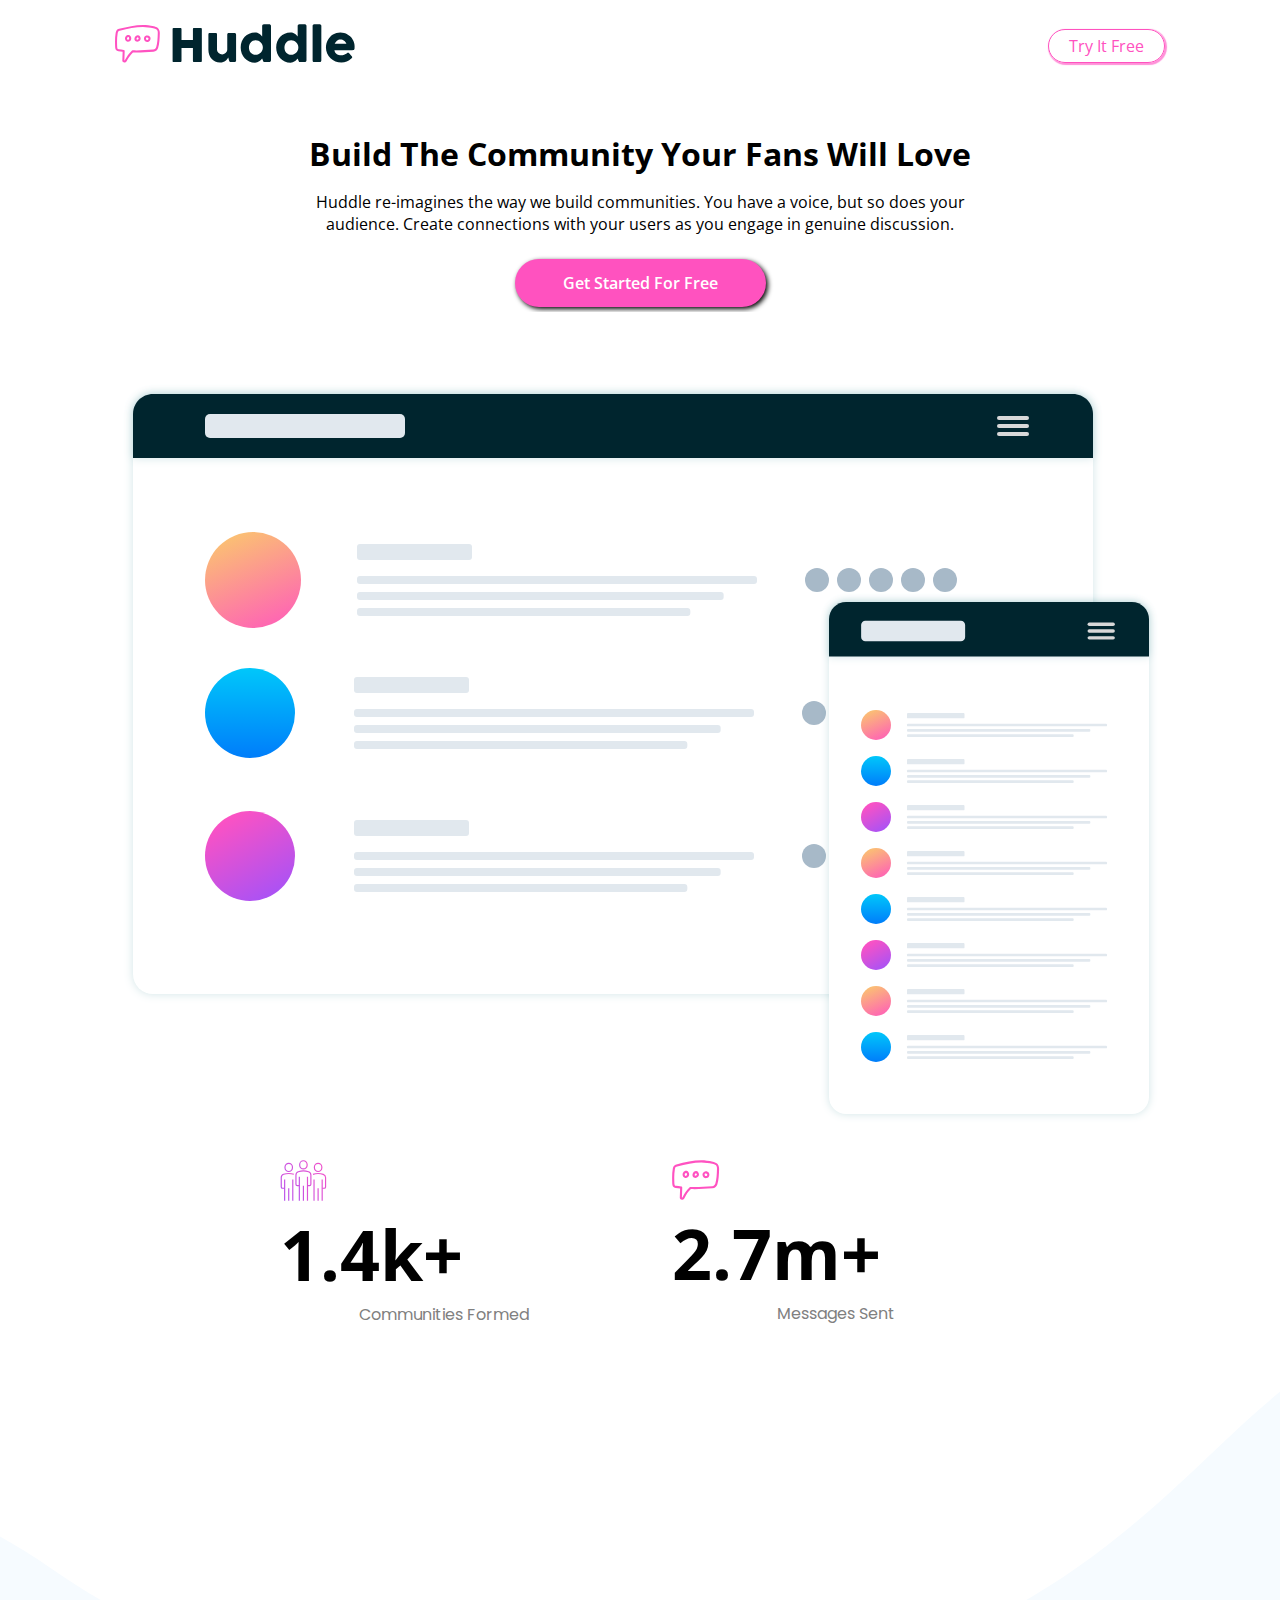
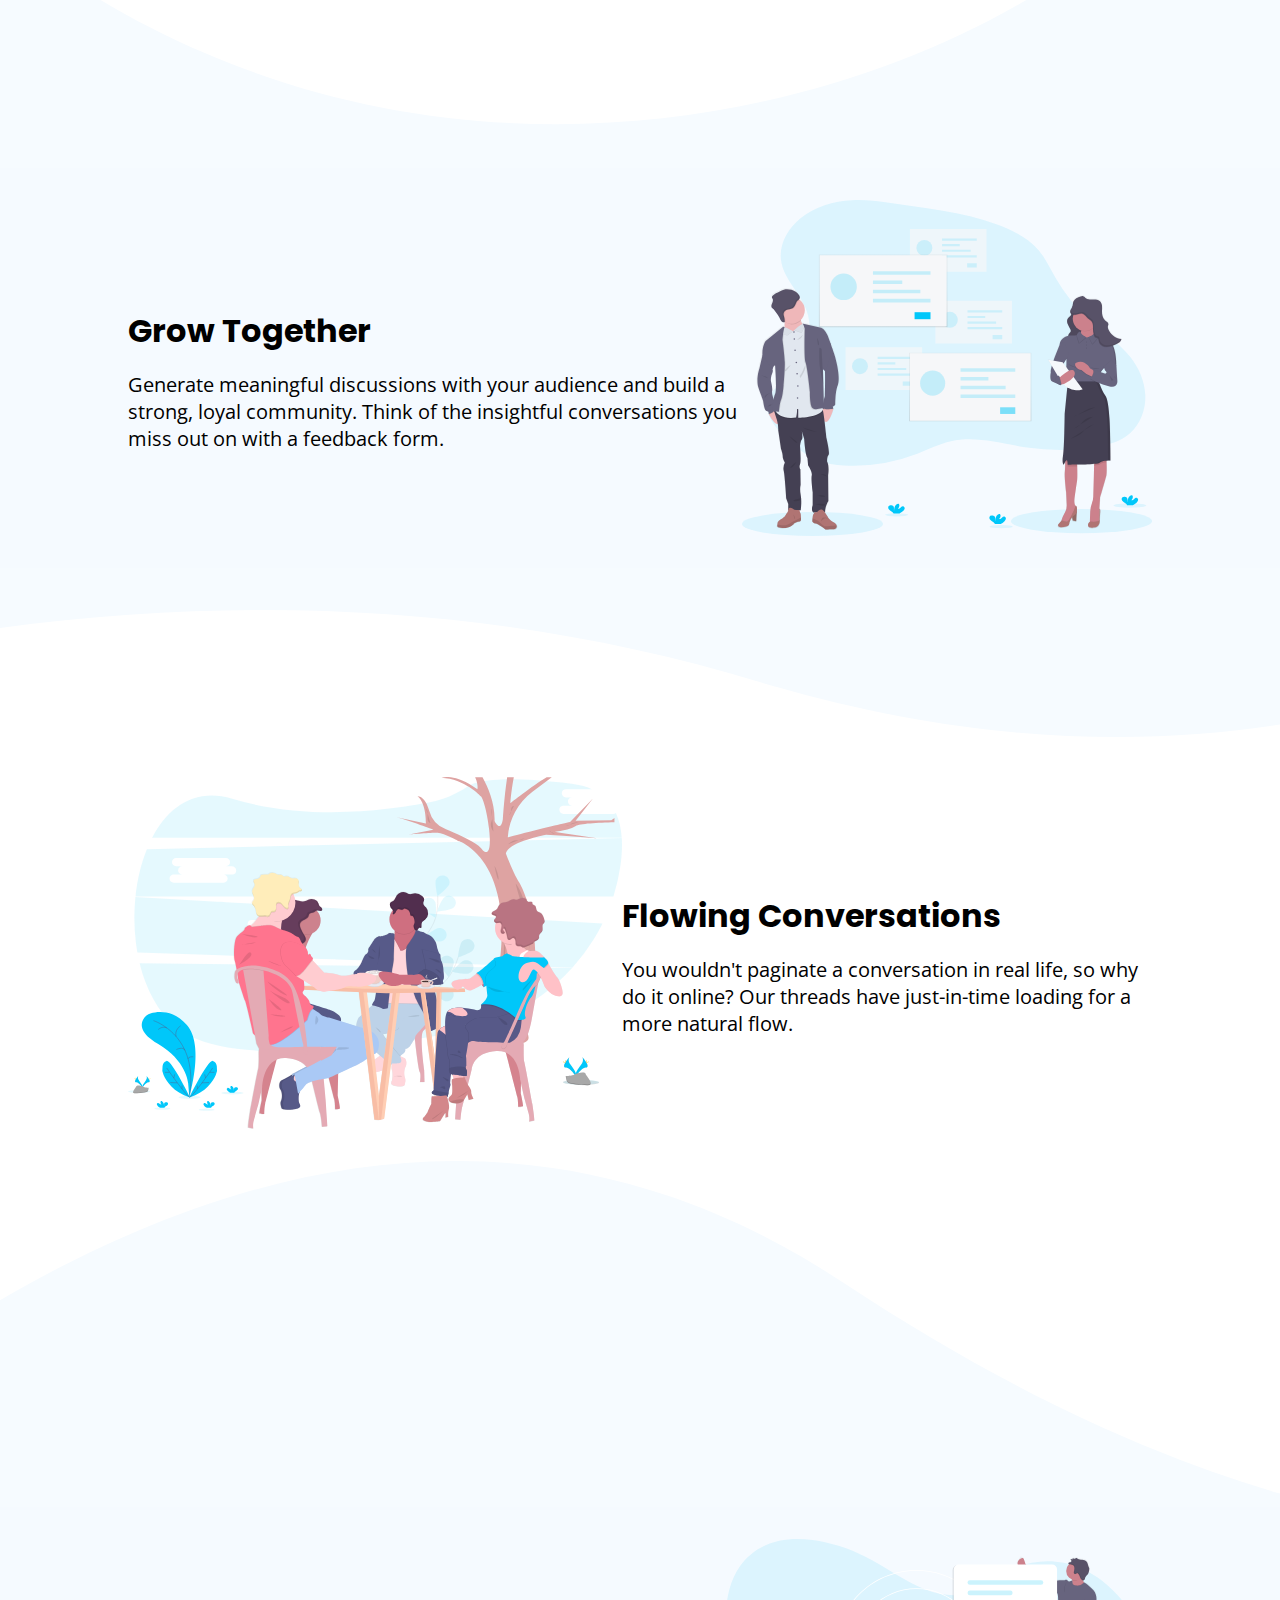
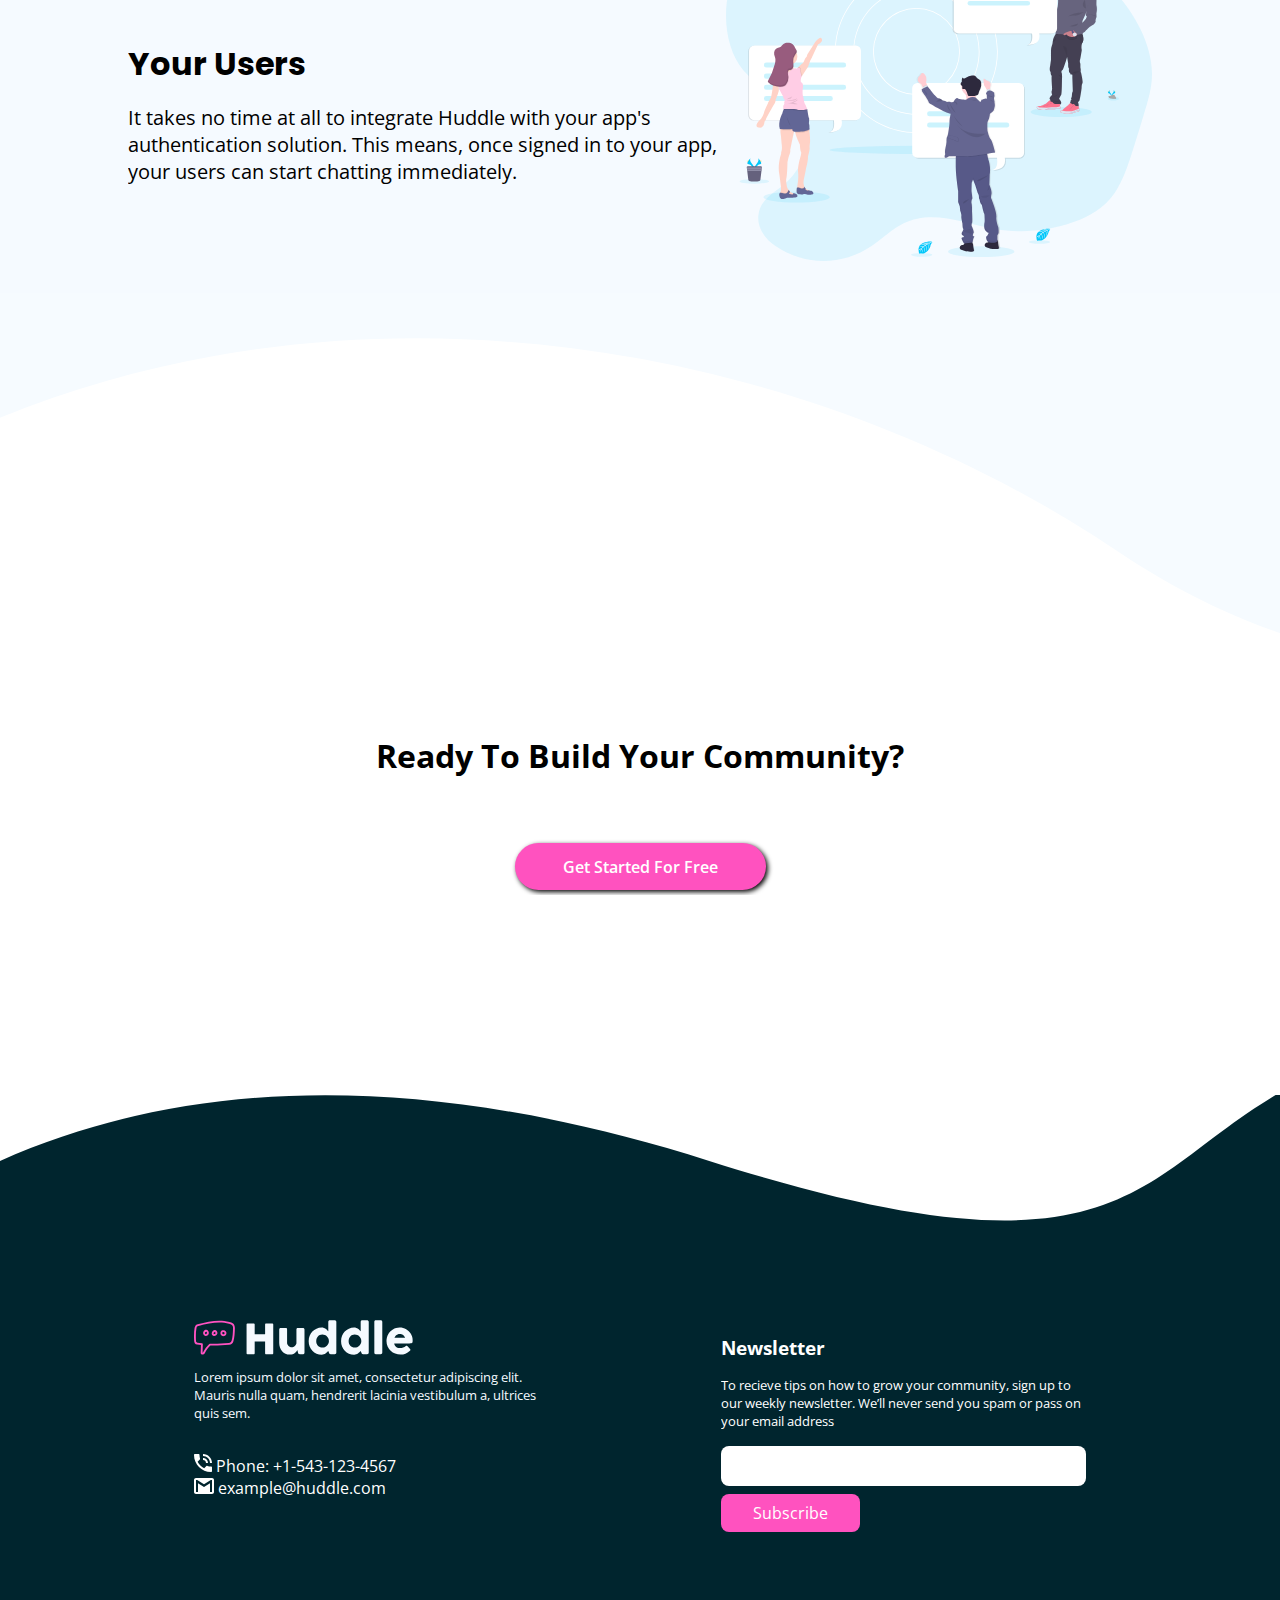
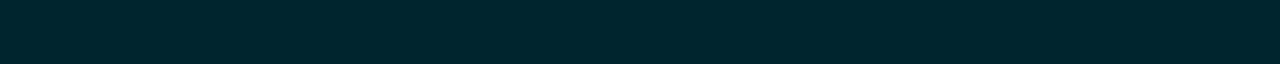
<file: reto-landing-equipo-enero/index.html>
<!DOCTYPE html>
<html lang="en">
<head>
    <meta charset="UTF-8">
    <meta http-equiv="X-UA-Compatible" content="IE=edge">
    <meta name="viewport" content="width=device-width, initial-scale=1.0">
    <title>Document</title>

    <!-- Fonst -->
    <link rel="preconnect" href="https://fonts.googleapis.com">
    <link rel="preconnect" href="https://fonts.gstatic.com" crossorigin>
    <link href="https://fonts.googleapis.com/css2?family=Poppins:wght@300;400;500;600;700&display=swap" rel="stylesheet">

    <link rel="preconnect" href="https://fonts.googleapis.com">
    <link rel="preconnect" href="https://fonts.gstatic.com" crossorigin>
    <link href="https://fonts.googleapis.com/css2?family=Open+Sans:wght@400;600;700&display=swap" rel="stylesheet">

    <!-- Styles -->
    <link rel="stylesheet" href="./styles/styles.css">

</head>
<body>

    <header class="header"> 

        <div class="logo">
            <img src="./images/logo.svg" alt="logo">
        </div>


        <a href="#">Try It Free</a>

    </header>

    <main>
       
        <h1 class="title">Build The Community Your Fans Will Love</h1>

        <div class="text">
            <p> Huddle re-imagines the way we build communities. You have a voice, but so does 
                your audience. Create connections with your users as you engage in genuine discussion.
            </p>
        
            <a href="" class="btn"> Get Started For Free</a>
        
        </div> 
       
    </main>

   <section class="container">
        <div class="mockups">
            <img src="./images/screen-mockups.svg" alt="mockups">
        </div>
   
        <div class="content-card">
            <div class="card">
                <img src="./images/icon-communities.svg" alt="">
                <h2>1.4k+</h2>
                <p>Communities Formed</p>
            </div>

            <div class="card">
                <img src="./images/icon-messages.svg" alt="">
                <h2>2.7m+</h2>
                <p>Messages Sent</p>
            </div>
        </div>
    </section>

    <div class="borde_top">
        <img src="./images/bg-section-top-mobile-1.svg" class="svg-top" alt="">
    </div>

    <section id="grow-together" >
        <img src="./images/illustration-grow-together.svg" class="svg-grow" alt="">
        <div class="text-grow respon-section">
            <h2 class="title">Grow Together</h2>
            <p>
                Generate meaningful discussions with your audience and build a strong, loyal community. 
                Think of the insightful conversations you miss out on with a feedback form.
            </p>
        </div>
    </section> 

    <div class="borde-botton">
        <img src="./images/bg-section-bottom-mobile-1.svg"  class="svg-bot" alt="">
    </div>

    <section class="flowing-conversation">

        <img src="./images/illustration-flowing-conversation.svg" alt="svg">

        <div class="text-flowing respon-section">
            <h2 class="title">Flowing Conversations</h2>
            <p>You wouldn't paginate a conversation in real life, so why do it online? Our threads have 
                just-in-time loading for a more natural flow.
            </p>
        </div>

    </section>

    <div class="borde_top">
        <img src="./images/bg-section-top-mobile-2.svg" class="svg-top" alt="">
    </div>

    <section class="your-users">

        <img src="./images/illustration-your-users.svg" alt="">

        <div class="text-your-users respon-section">
            <h2 class="title">Your Users</h2>
            <p>
                It takes no time at all to integrate Huddle with your app's authentication solution. This means, 
                once signed in to your app, your users can start chatting immediately.
            </p>
        </div>
        
    </section>

    <div class="borde-botton">
        <img src="./images/bg-section-bottom-mobile-2.svg"  class="svg-bot" alt="">
    </div>
    
    <section class="community">
        <div class="text-community">
            <h2 class="title">Ready To Build Your Community?</h2>
            <a href="#" class="btn"> Get Started For Free</a>
        </div>
    </section>

    <div class="borde-botton">
        <img src="./images/bg-footer-top-mobile.svg"  class="svg-bot" alt="">
    </div>

    <footer>

        <div class="text-footer">
            <h3>Newsletter</h3>
            <p>
                To recieve tips on how to grow your community, sign up to our weekly newsletter. We’ll never 
                send you spam or pass on your email address
            </p>
            <input type="text">
            <label for="">Subscribe</label>
        </div>

        <div class="icons">

            <div class="text-logo-footer">
                <img src="./images/logo-footer.svg"  class="logo-footer" alt="">
                <p>Lorem ipsum dolor sit amet, consectetur adipiscing elit. 
                    Mauris nulla quam, hendrerit lacinia 
                    vestibulum a, ultrices quis sem.
                </p>
            </div>

            <div class="icons-phone">
                <div class=""> 
                    <img src="./images/icon-phone.svg" alt="">
                    <a href="">Phone: +1-543-123-4567</a>
                </div>
                
                <div class=""> 
                    <img src="./images/icon-email.svg" alt="">
                    <a href="#" class="ikons">example@huddle.com</a>
                </div>
            </div>
                
            <div class="icons-social-midea">
                <a href="#" class="fab fa-facebook-f"></a>
                <a href="#" class="fab fa-twitter"></a>
                <a href="#" class="fab fa-instagram"></a>
            </div>
        </div>
    </footer>
    
</body>
</html>
</file>
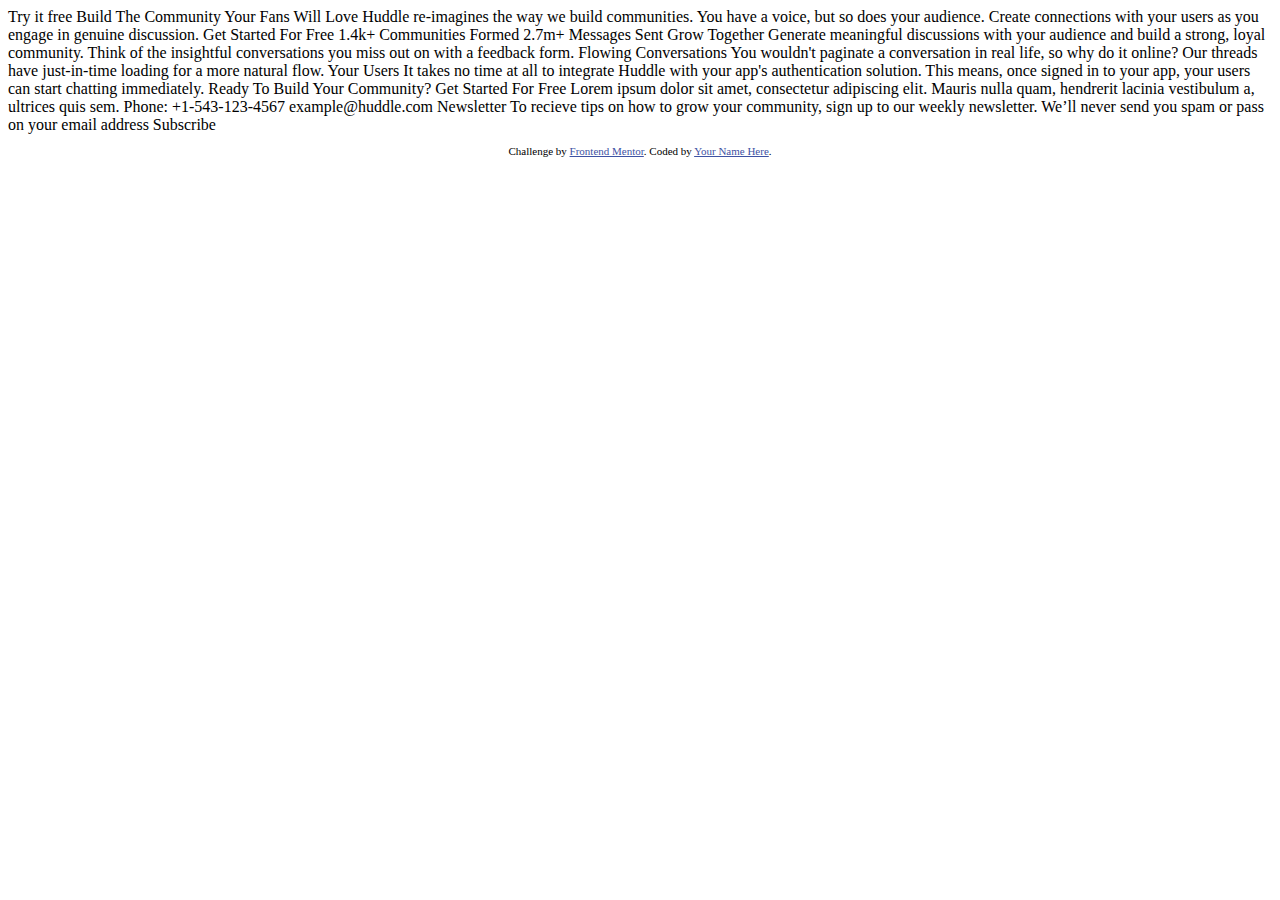
<file: reto-landing-equipo-enero/0.info/index.html>
<!DOCTYPE html>
<html lang="en">
<head>
  <meta charset="UTF-8">
  <meta name="viewport" content="width=device-width, initial-scale=1.0"> <!-- displays site properly based on user's device -->

  <link rel="icon" type="image/png" sizes="32x32" href="./images/favicon-32x32.png">
  
  <title>Frontend Mentor | Huddle landing page with curved sections</title>

  <!-- Feel free to remove these styles or customise in your own stylesheet 👍 -->
  <style>
    .attribution { font-size: 11px; text-align: center; }
    .attribution a { color: hsl(228, 45%, 44%); }
  </style>
</head>
<body>
  Try it free

  Build The Community Your Fans Will Love

  Huddle re-imagines the way we build communities. You have a voice, but so does 
  your audience. Create connections with your users as you engage in genuine discussion. 

  Get Started For Free

  1.4k+
  Communities Formed

  2.7m+
  Messages Sent

  Grow Together
  Generate meaningful discussions with your audience and build a strong, loyal community. 
  Think of the insightful conversations you miss out on with a feedback form. 

  Flowing Conversations
  You wouldn't paginate a conversation in real life, so why do it online? Our threads have 
  just-in-time loading for a more natural flow.

  Your Users
  It takes no time at all to integrate Huddle with your app's authentication solution. This means, 
  once signed in to your app, your users can start chatting immediately.

  Ready To Build Your Community?
  Get Started For Free

  Lorem ipsum dolor sit amet, consectetur adipiscing elit. Mauris nulla quam, hendrerit lacinia 
  vestibulum a, ultrices quis sem.
  
  Phone: +1-543-123-4567
  example@huddle.com

  Newsletter
  To recieve tips on how to grow your community, sign up to our weekly newsletter. We’ll never 
  send you spam or pass on your email address

  Subscribe

  <footer>
    <p class="attribution">
      Challenge by <a href="https://www.frontendmentor.io?ref=challenge" target="_blank">Frontend Mentor</a>. 
      Coded by <a href="#">Your Name Here</a>.
    </p>
  </footer>
</body>
</html>
</file>
<file: reto-landing-equipo-enero/styles/styles.css>
:root{

    --pink: hsl(322, 100%, 66%);
    --light-pink: hsl(321, 100%, 78%);
    --light-red: hsl(0, 100%, 63%);
    --very-dark-cyan: hsl(192, 100%, 9%);
    --verypPale-blue: hsl(207, 100%, 98%);
    --white:#ffffff;
    --fonts-headings:'Poppins', sans-serif;
    --fonts-body:'Open Sans', sans-serif;
}


*{
    margin: 0;
    padding: 0;
    box-sizing: border-box;
    overflow-x: hidden;
    
}

img{
    max-width: 100%;
    height: auto;
}

body{
    font-family: var(--fonts-body);
   
}

/*************************************************/

.btn{
    background-color: var(--pink);
    border-radius: 2rem;
    text-decoration: none;
    color:var(--white) ;
    display: inline-block;
    padding: 0.8rem 3rem;
    font-weight: 600;
    box-shadow:2px 2px 5px black;
    cursor: pointer;
}

/******************** Header *********************/
.header{
    display: flex;
    justify-content: space-between;
    align-items: center;
    padding: 1.5rem 9%;
}

header>div{
    max-width: 40%;
}

header>a{
    border: thin solid var(--pink);
    border-radius: 2rem;
    color: var(--pink);
    display: inline-block;
    padding: 5px 1.25rem;
    text-align: center;
    text-decoration: none;
    cursor: pointer;
    box-shadow:1px 1px 1px 1px var(--light-pink);
}

/******************* Home ***********************/
main{
    display: flex;
    flex-direction: column;
    align-items: center;
    text-align: center;
    padding: 2.5rem;
}

main>h1{
    margin-bottom: 1rem;
    text-align: center;
}

.text>a{
    margin-top: 1.5rem;
}

/****************************************************/

.container{
    display: flex;
    flex-direction: column;
    align-items: center;
    padding: 2rem;
}

.content-card{
    display: flex;
    flex-direction: column;
    align-items: center;
}
.card{
    margin: 1rem;
    padding: 1rem;
    width: 40vh;
}

.card > h2{
    font-size:70px ;
}

.card > p{
    color: var(--very-dark-cyan);
    text-align: center;
    font-family:var(--fonts-headings);
    color: grey;
}


/************************************************/


#grow-together{
    background-color: var(--verypPale-blue);
    padding: 2rem;
    display: flex;
    flex-direction: column;
    align-items: center;
    text-align: center;
}

#grow-together > div >h2 {
    font-family: var(--fonts-headings);
    margin-top: 1.5rem;
    margin-bottom: 1rem;
}
/******************bordes SVG******************/

.borde_top{
    position: relative;
    overflow-y: hidden;
}
.borde_top > img{
    width: 100%;
    margin-bottom: -10px;
   
}

.borde-botton{
    position: relative;
    overflow: hidden;
}
.borde-botton > img{
    width: 100%;
    margin-top: -5px;
}

/****************/


/**flowing-conversation**/

.flowing-conversation{
    display: flex;
    flex-direction: column;
    align-items: center;
    text-align: center;
    padding: 2rem;
   
  
}

.text-flowing >h2{
    font-family: var(--fonts-headings);
    margin-top: 1.5rem;
    margin-bottom: 1rem;
}



/************ Your-Users****************/
.your-users{
    background-color: var(--verypPale-blue);
    display: flex;
    flex-direction: column;
    align-items: center;
    text-align: center;
    padding: 2rem;
}

.text-your-users > h2{
    font-family: var(--fonts-headings);
    margin-top: 1.5rem;
    margin-bottom: 1rem;
}


/*******************community********************/

.community{
    display: flex;
    flex-direction: column;
    align-items: center;
    text-align: center;
    margin-top: 80px;
    margin-bottom: 200px;
}
.text-community > h2 {
    padding: 1rem;
}
.text-community > a{
    margin-top: 50px;
}

/****************Footer***************/


footer{
    margin-top: -5px;
    background-color: var(--very-dark-cyan);
    display: flex;
    flex-direction: column;
    padding: 2rem;
}

.text-footer{
    display: flex;
    flex-direction: column;
    align-items: flex-start;
    margin-top: 2rem;
    margin-bottom: 100px;
    color: #ffffff;
    
   
}
.text-footer > p{
    font-size: 13px;
    margin-top: 1rem;
    margin-bottom: 1rem ;
}

.text-footer > input{
    width: 100%;
    margin-bottom: .5rem;
    height: 2.5rem;
    border: none;
    border-radius: 8px;
}

.text-footer > label{
    background-color: var(--pink);
    padding: .5rem 2rem;
    border: none;
    border-radius: 8px;

}

.text-logo-footer > img{
    max-width: 60%;
}
.text-logo-footer > p{
    color: var(--verypPale-blue);
    margin-top: .5rem;
    margin-bottom: 2rem;
    font-size: 13px;
}

.icons-phone{
   
    max-width: 80%;
    text-decoration: none;
    color: #ffffff;
}


.icons-phone > div >a{
    text-decoration: none;
    color: #ffffff;
}


@media  (min-width: 680px){
    

    .text{
        max-width: 60%;
    }

    .content-card{
        flex-direction: row;
    }

    #grow-together{
        flex-direction: row-reverse;
        padding-left: 10%;
        padding-right: 10%;
        
    }

    .respon-section{
        display: flex;
        flex-direction: column;
        align-items: flex-start;
        text-align:left;
        font-size: 20px;
        
    }

    .title{
        font-size: 2rem;
    }

    .flowing-conversation{
        flex-direction: row;
        padding-left: 10%;
        padding-right: 10%;
    }

    .your-users{
        flex-direction: row-reverse;
        padding-left: 10%;
        padding-right: 10%;
    }

    footer{
        flex-direction: row-reverse;
        justify-content: space-evenly;
        align-items: baseline;
    }

    footer > div{
        max-width: 30%;
        
    }


}
</file>
